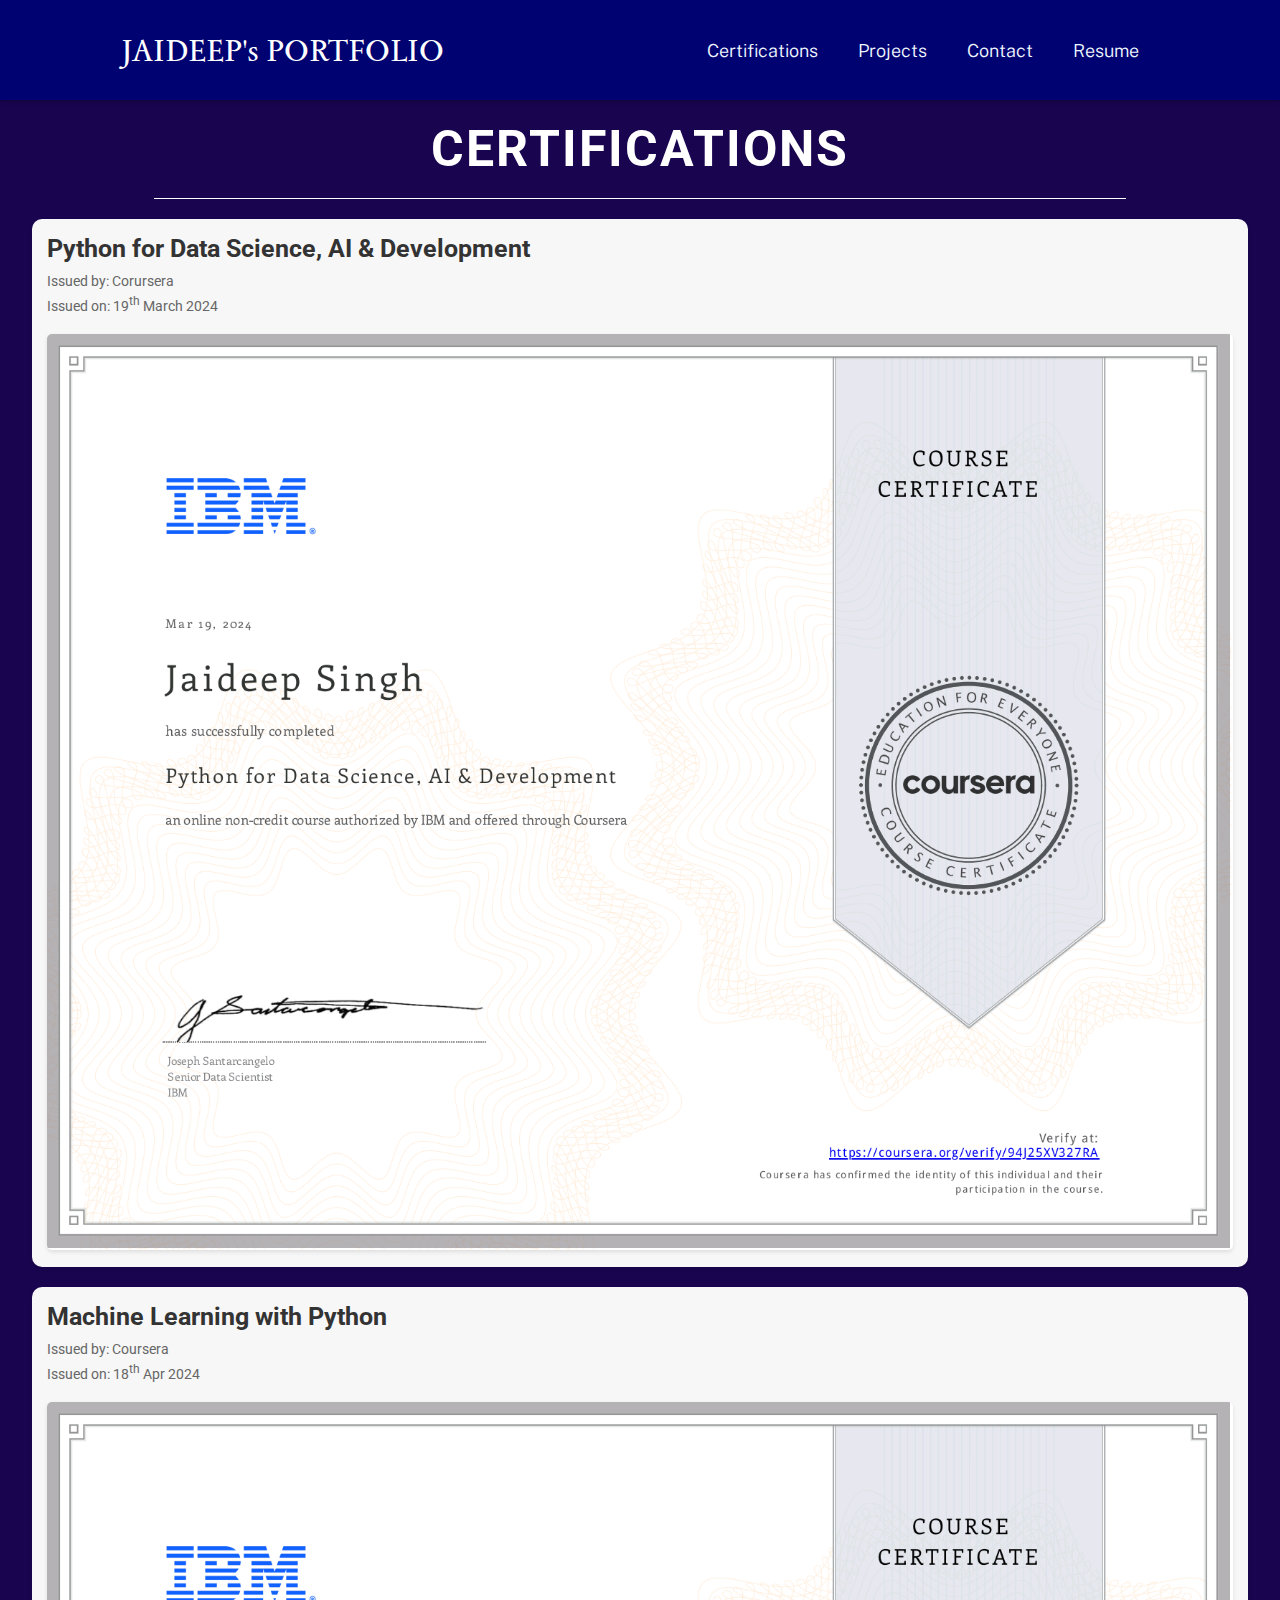
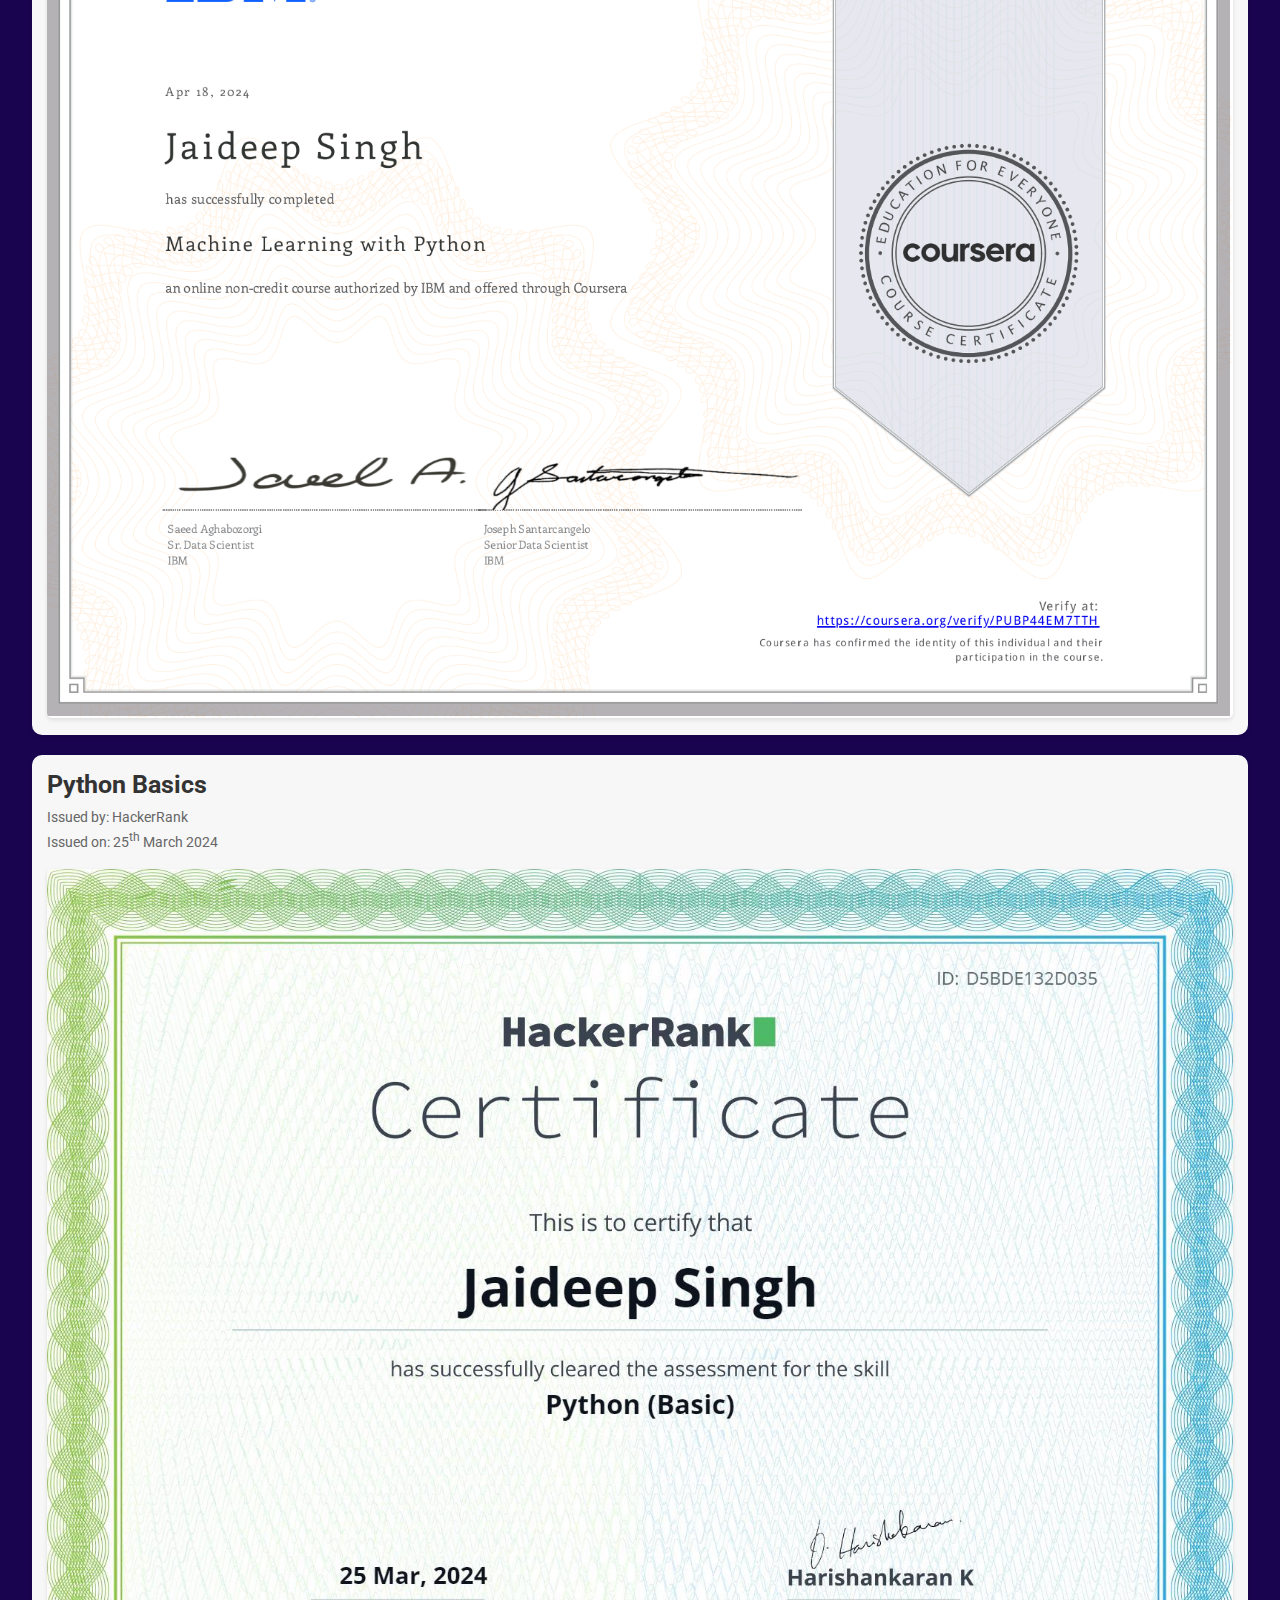
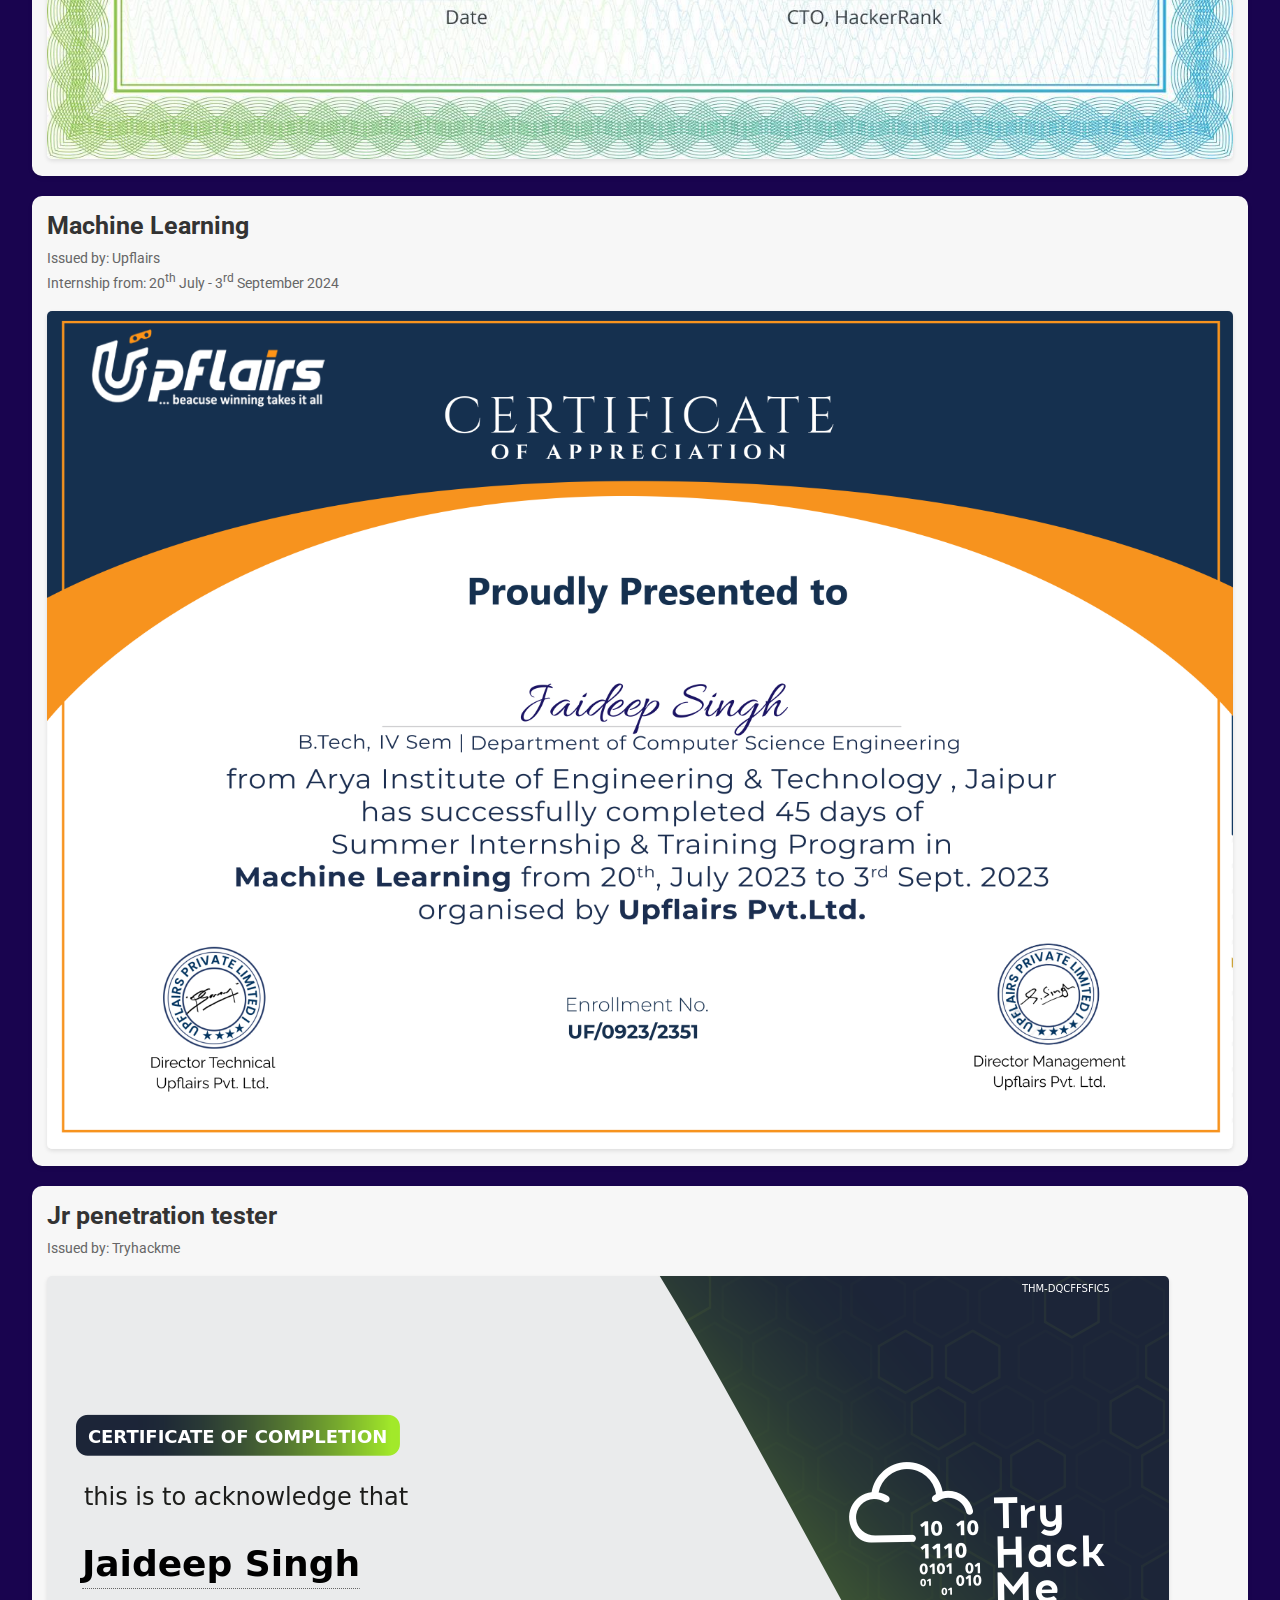
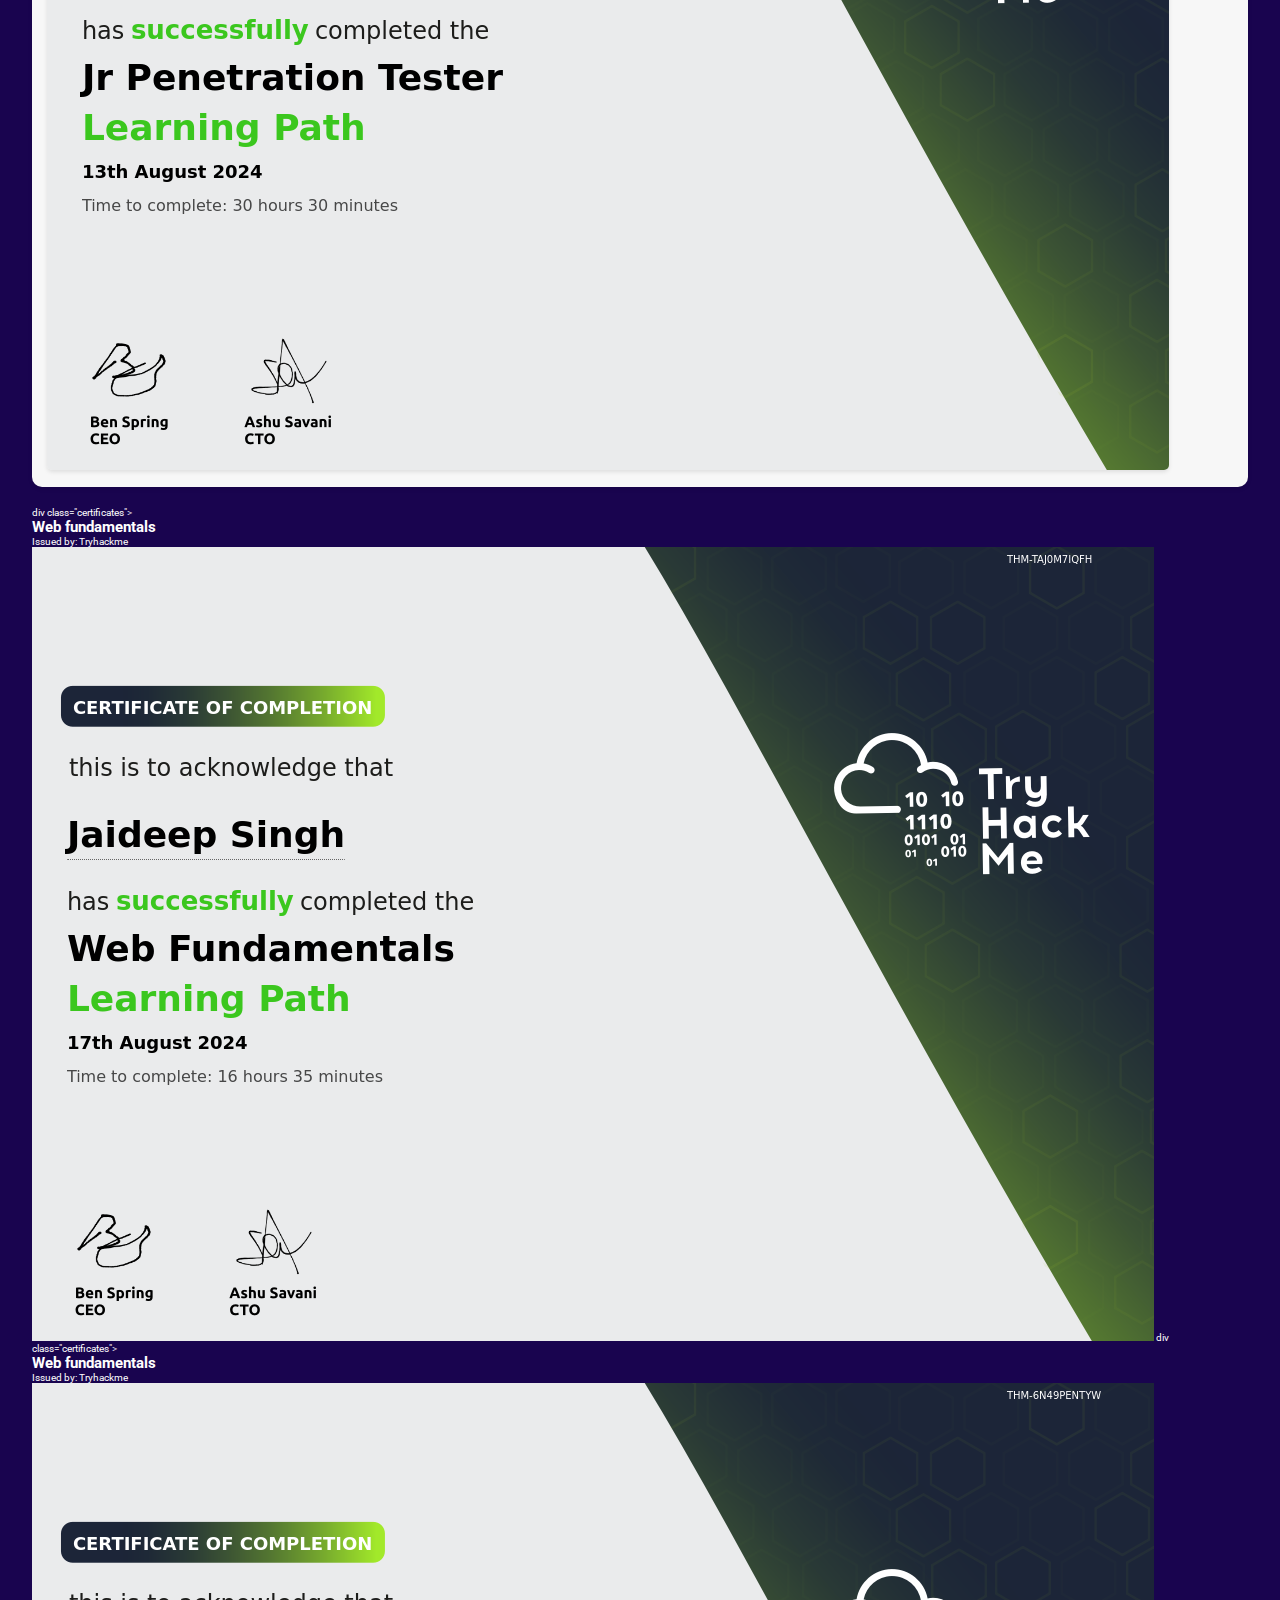
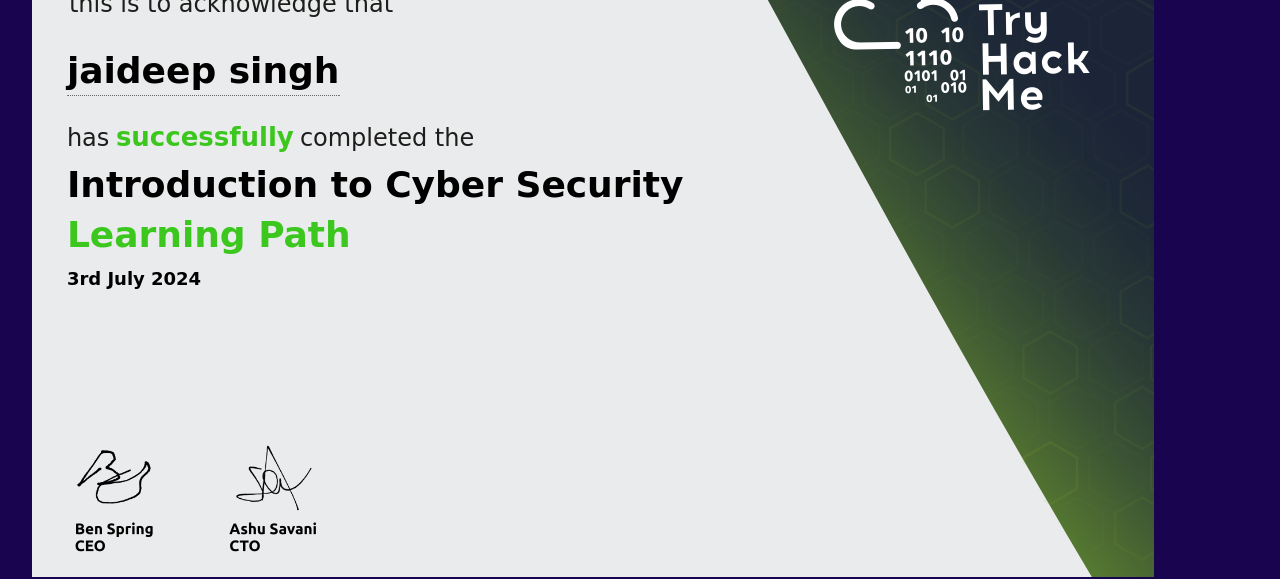
<file: certifications.html>
<!DOCTYPE html>
<html lang="en">

<head>
    <meta charset="UTF-8">
    <meta name="viewport" content="width=device-width, initial-scale=1.0">
    <title>Certifications</title>
    <link rel="preconnect" href="https://fonts.googleapis.com">
    <link rel="preconnect" href="https://fonts.gstatic.com" crossorigin>
    <link href="https://fonts.googleapis.com/css2?family=Sedan:ital@0;1&display=swap" rel="stylesheet">
    <link rel="stylesheet" href="style.css">
    <link rel="stylesheet" href="certifications-style.css">
</head>

<body>
    <header>
        <nav>
            <div class="left"><a href="index.html">JAIDEEP's PORTFOLIO</a></div>
            <div class="right">
                <ul>
                    <li><a href="certifications.html">certifications</a></li>
                    <li><a href="#">projects</a></li>
                    <li><a href="contact.html">contact</a></li>
                    <li><a href="resume.html">resume</a></li>
                </ul>
            </div>
        </nav>
    </header>
    <main>
        <section class="certifications">
            <h1>Certifications</h1>
            <div class="hr-line"></div>
            <div class="certificates">
                <h2>Python for Data Science, AI & Development</h2>
                <p>Issued by: Corursera</p>
                <p>Issued on: 19<sup>th</sup> March 2024</p>
                <img src="coursera-python-AI&DS.png" alt="coursera-python-AI&DS">
            </div>
            <div class="certificates">
                <h2>Machine Learning with Python</h2>
                <p>Issued by: Coursera</p>
                <p>Issued on: 18<sup>th</sup> Apr 2024</p>
                <img src="coursera-python-ML.png" alt="coursera-python-ML">
            </div>
            <div class="certificates">
                <h2>Python Basics</h2>
                <p>Issued by: HackerRank</p>
                <p>Issued on: 25<sup>th</sup> March 2024</p>
                <img src="Hackerrank-python.png" alt="hackerrank-python">
            </div>
            <div class="certificates">
                <h2>Machine Learning</h2>
                <p>Issued by: Upflairs</p>
                <p>Internship from: 20<sup>th</sup> July - 3<sup>rd</sup> September 2024</p>
                <img src="upflair-ML-internship.png" alt="upflairs-ML">
            </div>
             <div class="certificates">
                <h2>Jr penetration tester </h2>
                <p>Issued by: Tryhackme</p>
        
                <img src="tryhackme(jr penetration tester).png" alt="Tryhackme">
            </div>
            div class="certificates">
                <h2>Web fundamentals </h2>
                <p>Issued by: Tryhackme</p>
        
                <img src="tryhackme(web fundamentals).png" alt="Tryhackme">
        
            </div>
            div class="certificates">
                <h2>Web fundamentals </h2>
                <p>Issued by: Tryhackme</p>
        
                <img src="try hacke me (introduction).png" alt="Tryhackme">
        
            </div>
            
            
        </section>
    </main>
</body>

</html>
</file>
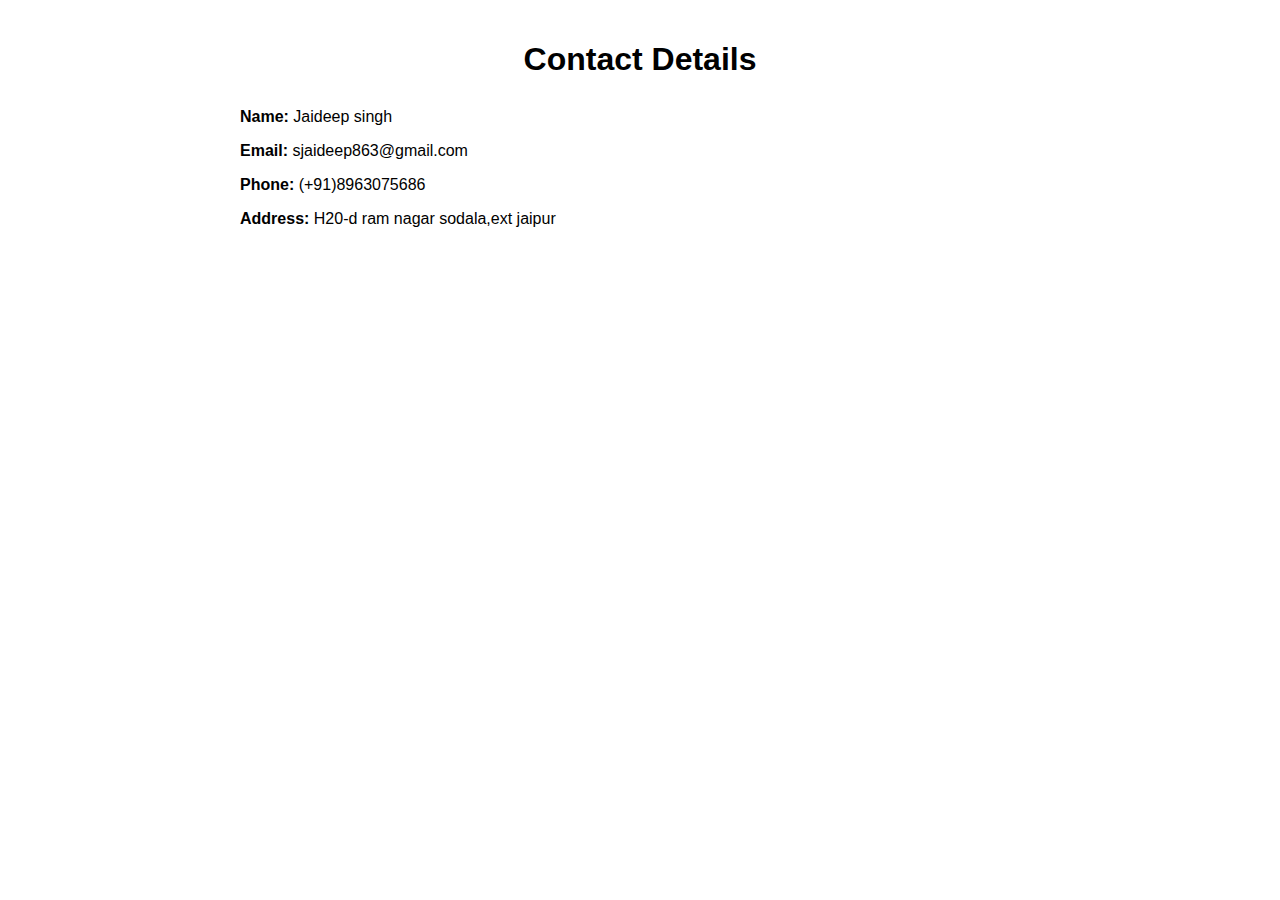
<file: contact.html>
<!DOCTYPE html>
<html lang="en">
<head>
    <meta charset="UTF-8">
    <meta name="viewport" content="width=device-width, initial-scale=1.0">
    <title>Contact Details</title>
    <style>
        body {
            font-family: Arial, sans-serif;
            max-width: 800px;
            margin: 0 auto;
            padding: 20px;
        }
        h1 {
            text-align: center;
            margin-bottom: 30px;
        }
        p {
            margin-bottom: 10px;
        }
    </style>
</head>
<body>
    <h1>Contact Details</h1>
    <p><strong>Name:</strong> Jaideep singh</p>
    <p><strong>Email:</strong> sjaideep863@gmail.com</p>
    <p><strong>Phone:</strong> (+91)8963075686</p>
    <p><strong>Address:</strong> H20-d ram nagar sodala,ext jaipur</p>
</body>
</html>
</file>
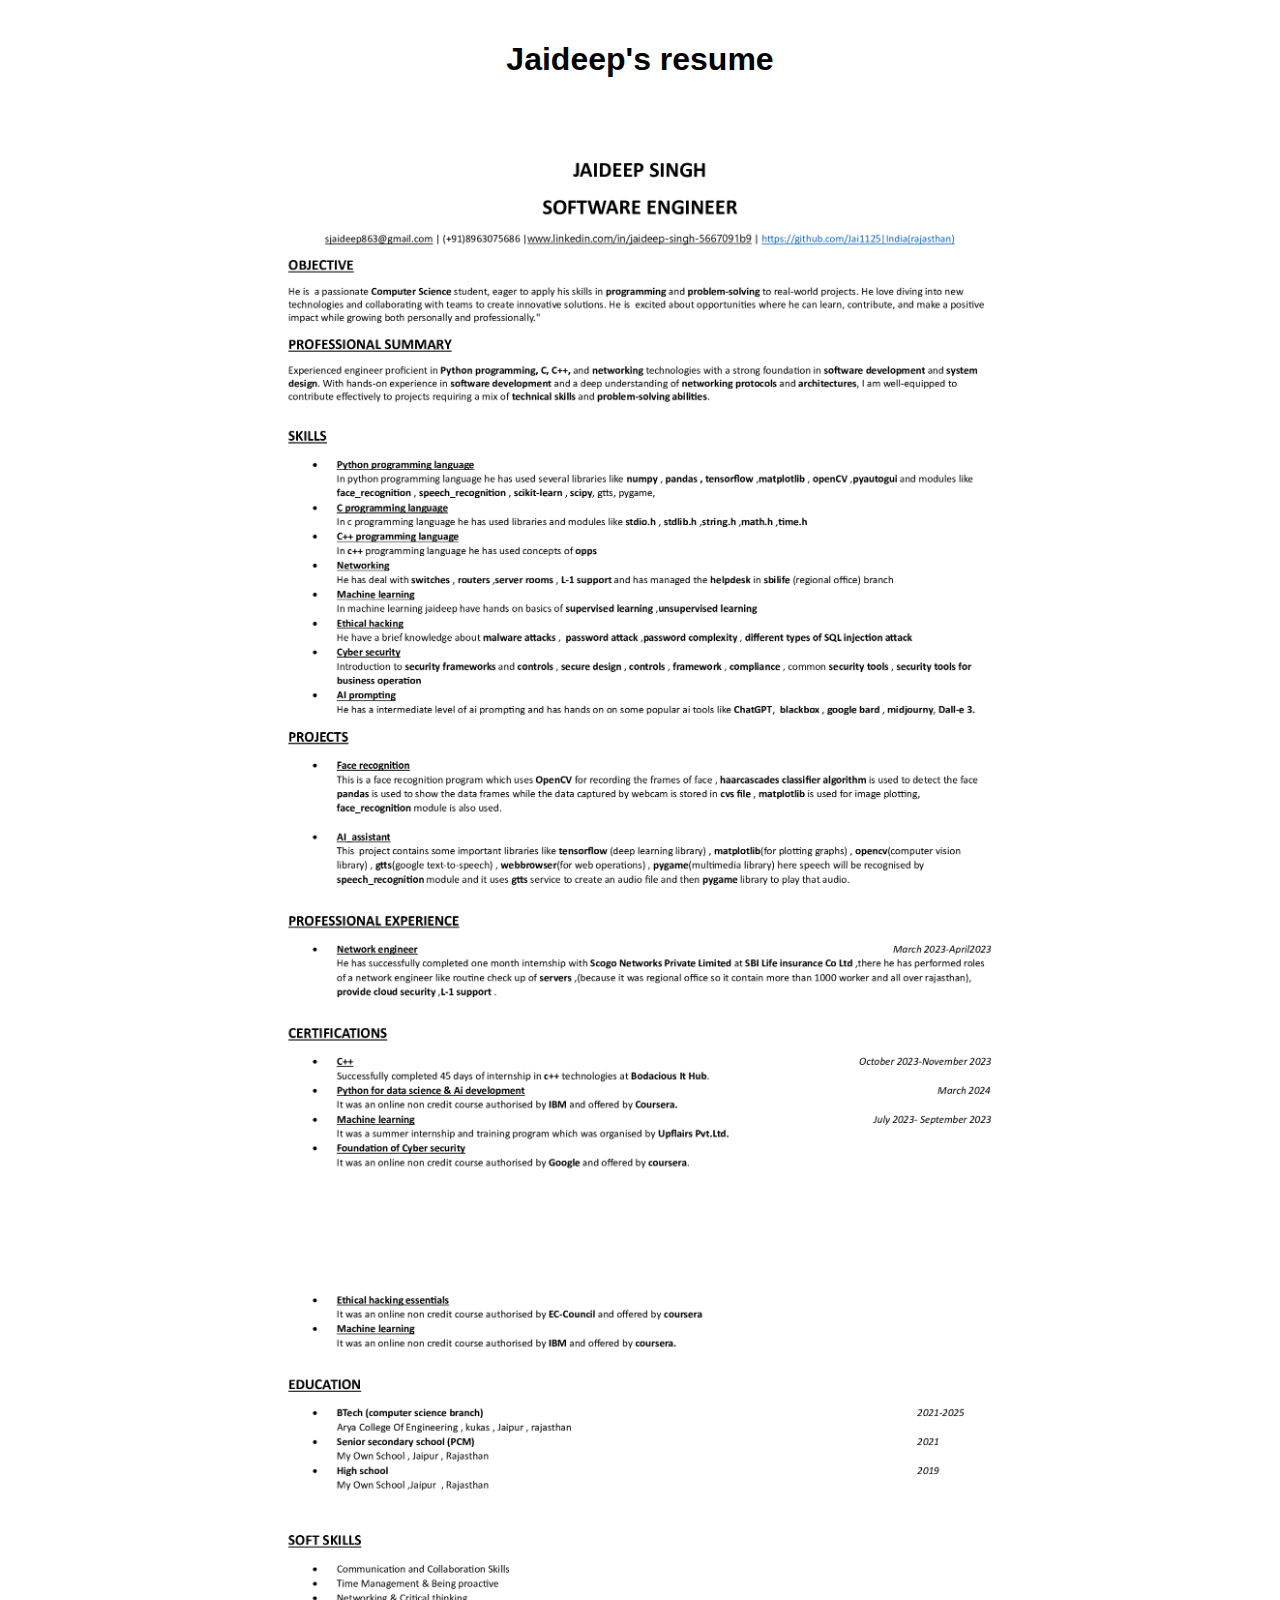
<file: resume.html>
<!DOCTYPE html>
<html lang="en">
<head>
    <meta charset="UTF-8">
    <meta name="viewport" content="width=device-width, initial-scale=1.0">
    <title>Jaideep's resume</title>
    <style>
        body {
            font-family: Arial, sans-serif;
            max-width: 800px;
            margin: 0 auto;
            padding: 20px;
        }
        h1 {
            text-align: center;
            margin-bottom: 30px;
        }
        p {
            margin-bottom: 10px;
        }
        img {
            max-width: 100%;
            height: auto;
        }
    </style>
</head>
<body>
    <h1>Jaideep's resume</h1>
    <img src="page1.png" alt="Jaideep's image">
    <img src="page2.png" alt="Jaideep's image">
</body>
</html>
</file>
<file: style.css>
@import url('https://fonts.googleapis.com/css2?family=Public+Sans:ital,wght@0,100..900;1,100..900&family=Roboto:ital,wght@0,100;0,300;0,400;0,500;0,700;0,900;1,100;1,300;1,400;1,500;1,700;1,900&display=swap');


html {
    font-size: 62.5%;
}

* {
    margin: 0;
    padding: 0;
    box-sizing: border-box;
}

body {
    background-color: rgb(25, 4, 79);
    color: rgb(255, 255, 255);
    font-family: "Sedan", serif;
}

nav {
    display: flex;
    justify-content: space-around;
    align-items: center;
    display: sticky;
    height: 10rem;
    background-color: rgb(0, 2, 114);
    z-index: 100;
    box-shadow: 0 2px 4px rgba(0, 0, 0, 0.2);
}

nav ul {
    display: flex;
    justify-content: center;
    align-items: center;
}

nav ul li {
    list-style: none;
    margin: 0 20px;
}

nav ul li a {
    text-decoration: none;
    color: aliceblue;
}

nav ul li a:hover {
    color: rgb(85, 85, 255)
}

nav a {
    color: white;
    text-decoration: none;
}

.left {
    font-size: 3rem;
    font-weight: 400;
}

.right {
    font-size: 1.8rem;
    font-weight: 300;
    text-transform: capitalize;
    font-family: "Public Sans", sans-serif;

}

/* Scrollbar styles */
body::-webkit-scrollbar {
    width: 10px;
}

body::-webkit-scrollbar-track {
    background: #ffffff;}

body::-webkit-scrollbar-thumb {
    background-color: #929292;
}

body::-webkit-scrollbar-thumb:hover {
    background-color: #ccc;
}
</file>
<file: certifications-style.css>
/* certifications-style.css */

.certifications {
    margin-top: 2rem;
    width: 95vw;
    margin: 0 auto;
    font-family: "Roboto", sans-serif;
}

.certifications h1 {
    font-size: 5rem;
    margin-top: 2rem;
    margin-bottom: 1.5rem;
    text-align: center;
    text-transform: uppercase;
    letter-spacing: 2px;
}

.hr-line {
    height: 1px;
    background-color: #ffffff;
    margin: 2rem auto;
    width: 80%;
}

.certificates {
    margin-bottom: 2rem;
    padding: 1.5rem;
    background-color: #f7f7f7;
    border-radius: 10px;
    box-shadow: 0 2px 4px rgba(0, 0, 0, 0.1);
}

.certificates h2 {
    font-size: 2.5rem;
    margin-bottom: 1rem;
    color: #333;
}

.certificates p {
    font-size: 1.4rem;
    margin-bottom: 0.5rem;
    color: #666;
}

.certificates img {
    max-width: 100%;
    height: auto;
    margin-top: 1.5rem;
    border-radius: 5px;
    box-shadow: 0 2px 4px rgba(0, 0, 0, 0.1);
}
</file>
